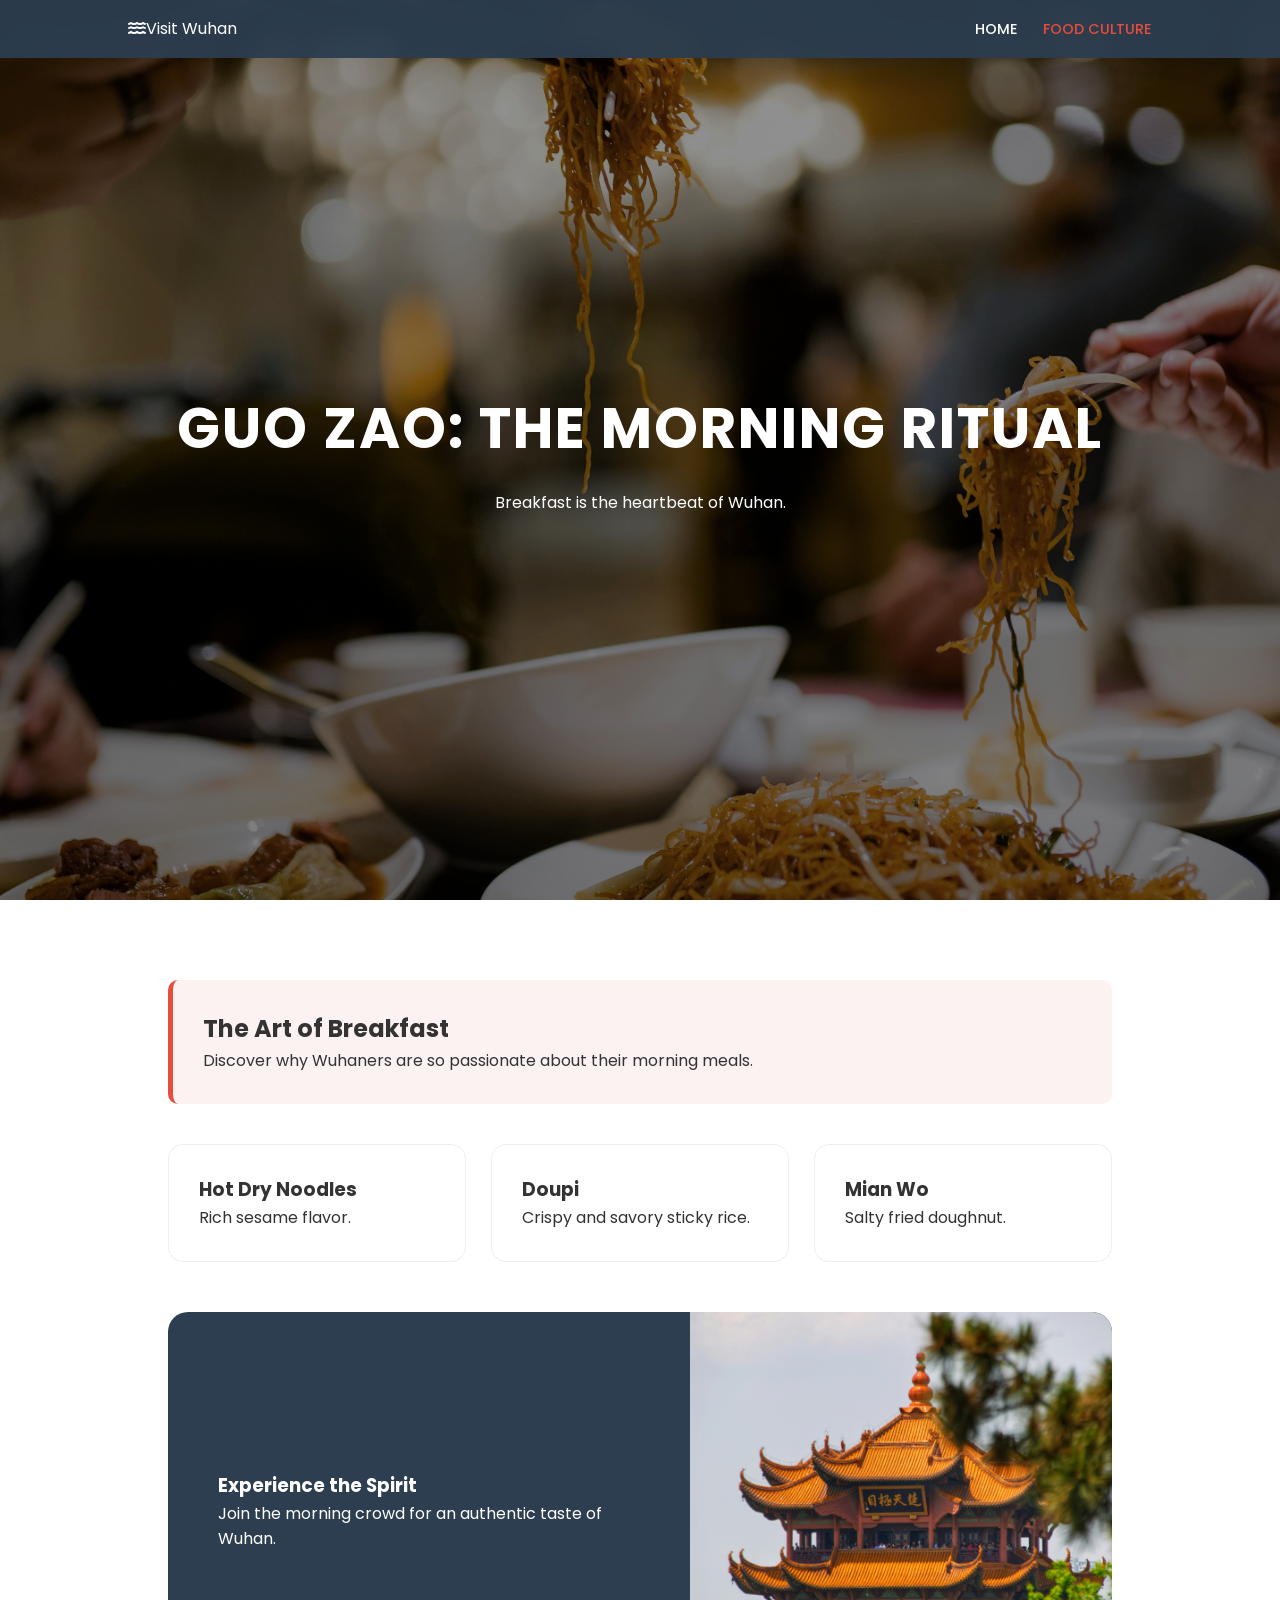
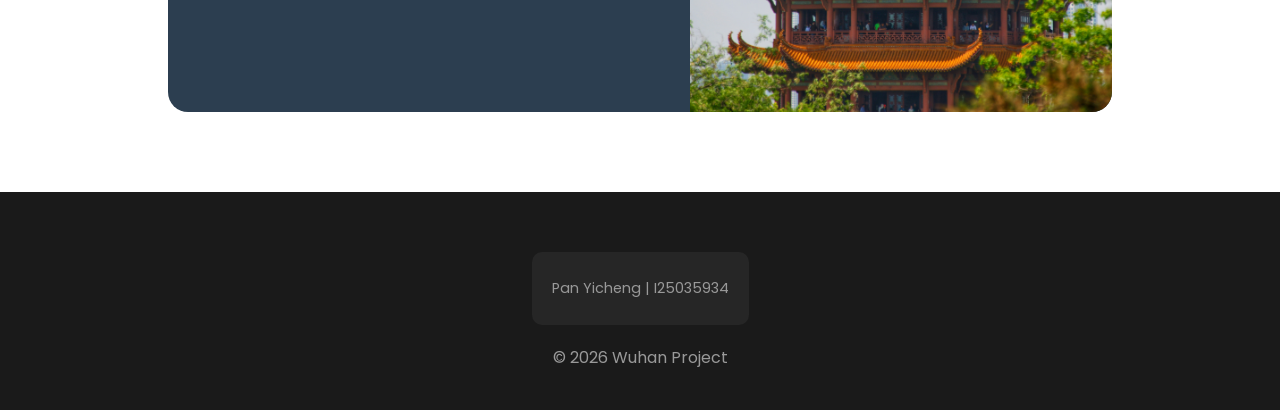
<file: culture.html>
<!DOCTYPE html>
<html lang="en">
<head>
<!-- Google tag (gtag.js) -->
<script async src="https://www.googletagmanager.com/gtag/js?id=G-9EY722NCW5"></script>
<script>
  window.dataLayer = window.dataLayer || [];
  function gtag(){dataLayer.push(arguments);}
  gtag('js', new Date());

  gtag('config', 'G-9EY722NCW5');
</script>
    <meta charset="UTF-8">
    <meta name="viewport" content="width=device-width, initial-scale=1.0">
    <title>Wuhan Culture - Pan Yicheng</title>
    <link href="https://fonts.googleapis.com/css2?family=Poppins:wght@300;500;700&display=swap" rel="stylesheet">
    <link rel="stylesheet" href="https://cdnjs.cloudflare.com/ajax/libs/font-awesome/6.0.0/css/all.min.css">
    <link rel="stylesheet" href="style.css">
</head>
<body>
    <nav class="navbar">
        <div class="logo"><i class="fas fa-water"></i>Visit Wuhan</div>
        <ul class="nav-links">
            <li><a href="index.html">Home</a></li>
            <li><a href="culture.html" class="active">Food Culture</a></li>
        </ul>
    </nav>

    <header class="hero culture-hero">
        <div class="hero-content">
            <h1>GUO ZAO: THE MORNING RITUAL</h1>
            <p>Breakfast is the heartbeat of Wuhan.</p>
        </div>
    </header>

    <section class="content-section">
        <div class="detail-intro">
            <h2>The Art of Breakfast</h2>
            <p>Discover why Wuhaners are so passionate about their morning meals.</p>
        </div>
        <div class="food-grid">
            <div class="food-item"><h3>Hot Dry Noodles</h3><p>Rich sesame flavor.</p></div>
            <div class="food-item"><h3>Doupi</h3><p>Crispy and savory sticky rice.</p></div>
            <div class="food-item"><h3>Mian Wo</h3><p>Salty fried doughnut.</p></div>
        </div>
        <div class="deep-dive-container">
            <div class="deep-dive-text"><h3>Experience the Spirit</h3><p>Join the morning crowd for an authentic taste of Wuhan.</p></div>
            <div class="deep-dive-visual"></div>
        </div>
    </section>

    <footer>
        <div class="student-info">
            <p>Pan Yicheng | I25035934</p>
        </div>
        <p>&copy; 2026 Wuhan Project</p>
    </footer>
</body>
</html>
</file>
<file: style.css>
/* General Reset */
* { margin: 0; padding: 0; box-sizing: border-box; }
:root {
    --primary: #e74c3c;
    --secondary: #2c3e50;
    --text: #333;
    --transition: all 0.3s ease;
}
body {
    font-family: 'Poppins', sans-serif;
    color: var(--text);
    background: #fff;
    line-height: 1.6;
}

/* Navigation */
.navbar {
    background: rgba(44, 62, 80, 0.95);
    backdrop-filter: blur(8px);
    color: white;
    display: flex;
    justify-content: space-between;
    align-items: center;
    padding: 1rem 10%;
    position: fixed;
    width: 100%;
    top: 0;
    z-index: 2000;
}
.nav-links { list-style: none; display: flex; gap: 25px; }
.nav-links a { color: white; text-decoration: none; font-size: 0.9rem; font-weight: 500; text-transform: uppercase; }
.nav-links a.active, .nav-links a:hover { color: var(--primary); }

/* Hero Sections */
.hero {
    height: 100vh;
    display: flex;
    align-items: center;
    justify-content: center;
    text-align: center;
    color: white;
    position: relative;
    overflow: hidden;
}
#bokeh-canvas { position: absolute; top: 0; left: 0; width: 100%; height: 100%; z-index: 1; }
.hero-content { z-index: 10; padding: 0 20px; }
.hero h1 { font-size: 3.5rem; margin-bottom: 1rem; letter-spacing: 2px; }
.cta-button {
    display: inline-block;
    padding: 12px 35px;
    background: var(--primary);
    color: white;
    text-decoration: none;
    border-radius: 30px;
    margin-top: 20px;
    font-weight: 600;
}

/* 路径修正点 1: 首页背景图使用 cjdq.jpg */
.index-hero { 
    background: linear-gradient(rgba(0,0,0,0.4), rgba(0,0,0,0.5)), url('images/cjdq.jpg') center/cover no-repeat; 
}

/* 路径修正点 2: 深度页背景图使用 gz.jpg */
.culture-hero { 
    background: linear-gradient(rgba(0,0,0,0.4), rgba(0,0,0,0.5)), url('images/gz.jpg') center/cover no-repeat; 
}

/* Content Section */
.content-section { padding: 80px 10%; max-width: 1200px; margin: 0 auto; }
.section-title { text-align: center; font-size: 2.5rem; margin-bottom: 10px; }
.section-title::after { content: ''; display: block; width: 50px; height: 3px; background: var(--primary); margin: 10px auto; }
.section-subtitle { text-align: center; color: #777; margin-bottom: 50px; }

/* Grid & Cards */
.pillars { display: flex; gap: 30px; }
.pillar { flex: 1; border-radius: 15px; overflow: hidden; box-shadow: 0 10px 20px rgba(0,0,0,0.05); transition: var(--transition); background: white; }
.pillar:hover { transform: translateY(-10px); }
.pillar-image-wrap { height: 200px; overflow: hidden; }
.pillar img { width: 100%; height: 100%; object-fit: cover; }
.pillar-content { padding: 25px; }
.pillar-icon { color: var(--primary); font-size: 1.5rem; margin-bottom: 15px; }

/* Food Grid */
.detail-intro { background: #fdf2f2; padding: 30px; border-left: 5px solid var(--primary); border-radius: 10px; margin-bottom: 40px; }
.food-grid { display: grid; grid-template-columns: repeat(auto-fit, minmax(280px, 1fr)); gap: 25px; margin-bottom: 50px; }
.food-item { padding: 30px; background: #fff; border: 1px solid #eee; border-radius: 15px; transition: var(--transition); }
.food-item:hover { border-color: var(--primary); }

/* Deep Dive Container */
.deep-dive-container { display: flex; background: var(--secondary); color: white; border-radius: 20px; overflow: hidden; align-items: center; }
.deep-dive-text { padding: 50px; flex: 1; }

/* 路径修正点 3: 底部视觉图使用 hhl.jpg */
.deep-dive-visual { 
    flex: 1; 
    height: 400px; 
    background: url('images/hhl.jpg') center/cover no-repeat; 
}

/* Footer */
footer { text-align: center; padding: 60px 10% 40px; background: #1a1a1a; color: #999; }
.student-info { background: rgba(255,255,255,0.05); padding: 20px; border-radius: 10px; margin-bottom: 20px; display: inline-block; }
.student-info p { margin: 5px 0; font-size: 0.9rem; }

/* Responsive */
@media (max-width: 768px) {
    .pillars { flex-direction: column; }
    .hero h1 { font-size: 2rem; }
    .deep-dive-container { flex-direction: column; }
    .deep-dive-visual { width: 100%; height: 250px; }
    .nav-links { display: none; }
}
</file>
